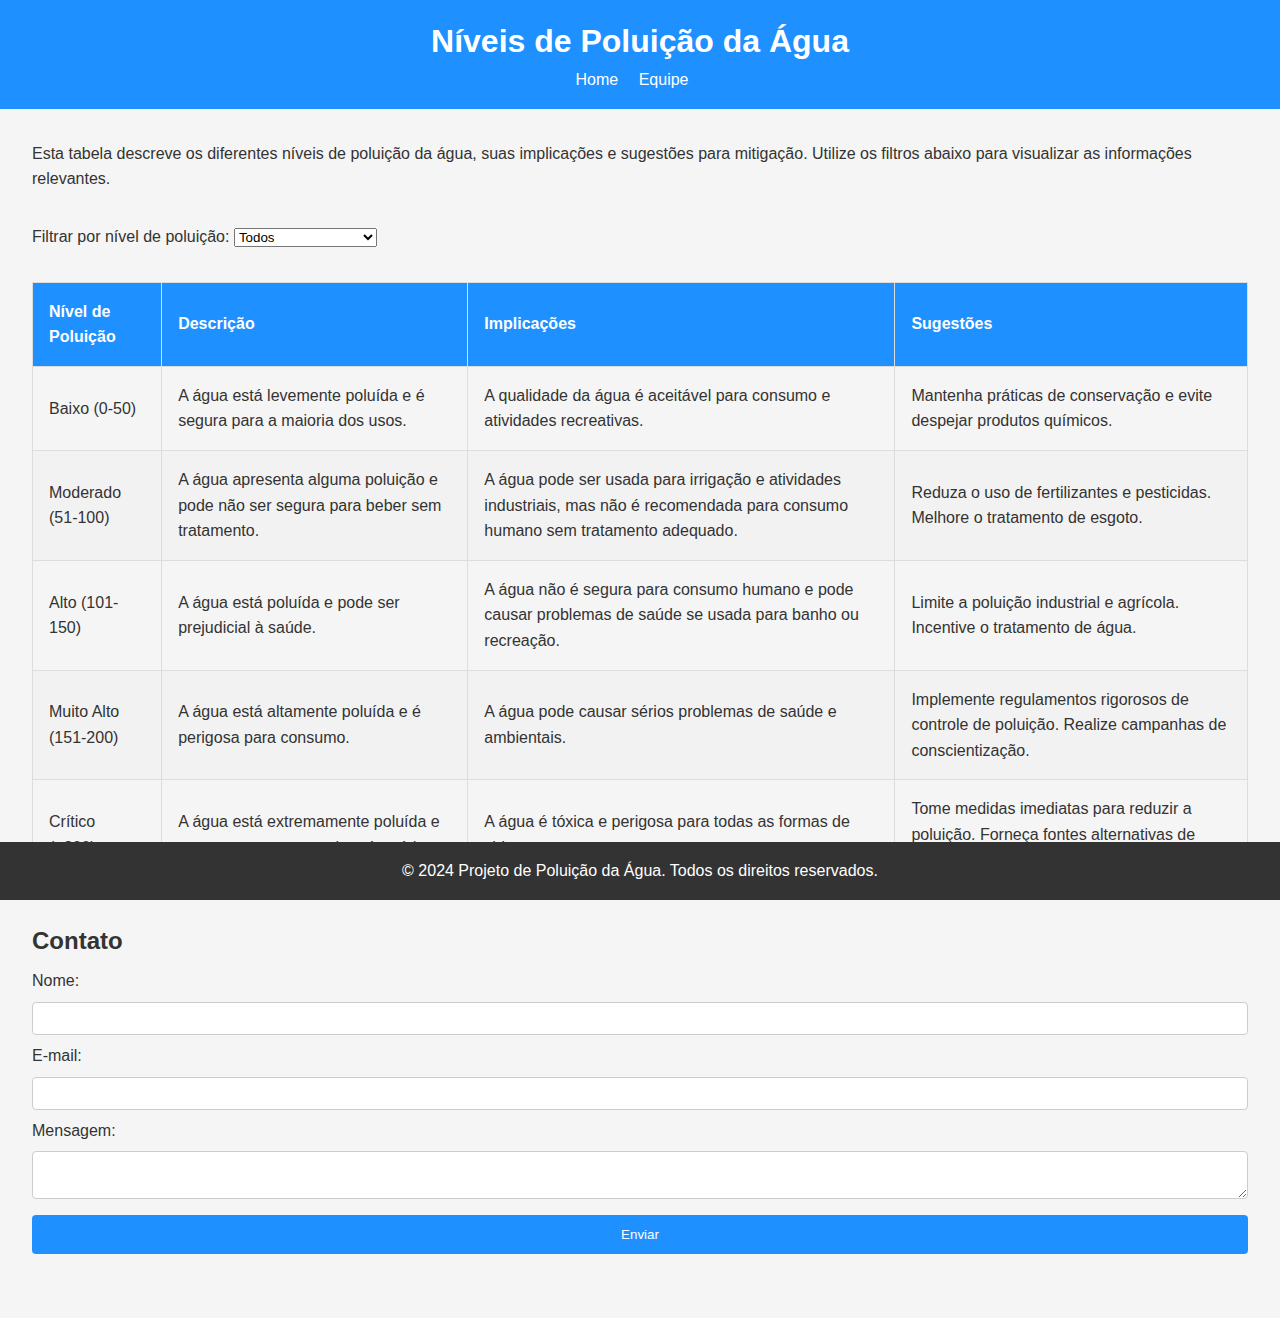
<file: index.html>
<!DOCTYPE html>
<html lang="pt-BR">
<head>
    <meta charset="UTF-8">
    <meta name="viewport" content="width=device-width, initial-scale=1.0">
    <title>Níveis de Poluição da Água</title>
    <link rel="stylesheet" href="styles.css">
    <script src="scripts.js" defer></script>
</head>
<body>
    <header>
        <h1>Níveis de Poluição da Água</h1>
        <nav>
            <ul>
                <li><a href="index.html">Home</a></li>
                <li><a href="equipe.html">Equipe</a></li>
            </ul>
        </nav>
    </header>
    <main>
        <section id="intro">
            <p>Esta tabela descreve os diferentes níveis de poluição da água, suas implicações e sugestões para mitigação. Utilize os filtros abaixo para visualizar as informações relevantes.</p>
        </section>
        <section id="filters">
            <label for="pollution-level">Filtrar por nível de poluição:</label>
            <select id="pollution-level" onchange="filterTable()">
                <option value="all">Todos</option>
                <option value="low">Baixo (0-50)</option>
                <option value="moderate">Moderado (51-100)</option>
                <option value="high">Alto (101-150)</option>
                <option value="very-high">Muito Alto (151-200)</option>
                <option value="critical">Crítico (&gt;200)</option>
            </select>
        </section>
        <section>
            <table id="pollutionTable">
                <thead>
                    <tr>
                        <th>Nível de Poluição</th>
                        <th>Descrição</th>
                        <th>Implicações</th>
                        <th>Sugestões</th>
                    </tr>
                </thead>
                <tbody>
                    <tr data-level="low">
                        <td>Baixo (0-50)</td>
                        <td>A água está levemente poluída e é segura para a maioria dos usos.</td>
                        <td>A qualidade da água é aceitável para consumo e atividades recreativas.</td>
                        <td>Mantenha práticas de conservação e evite despejar produtos químicos.</td>
                    </tr>
                    <tr data-level="moderate">
                        <td>Moderado (51-100)</td>
                        <td>A água apresenta alguma poluição e pode não ser segura para beber sem tratamento.</td>
                        <td>A água pode ser usada para irrigação e atividades industriais, mas não é recomendada para consumo humano sem tratamento adequado.</td>
                        <td>Reduza o uso de fertilizantes e pesticidas. Melhore o tratamento de esgoto.</td>
                    </tr>
                    <tr data-level="high">
                        <td>Alto (101-150)</td>
                        <td>A água está poluída e pode ser prejudicial à saúde.</td>
                        <td>A água não é segura para consumo humano e pode causar problemas de saúde se usada para banho ou recreação.</td>
                        <td>Limite a poluição industrial e agrícola. Incentive o tratamento de água.</td>
                    </tr>
                    <tr data-level="very-high">
                        <td>Muito Alto (151-200)</td>
                        <td>A água está altamente poluída e é perigosa para consumo.</td>
                        <td>A água pode causar sérios problemas de saúde e ambientais.</td>
                        <td>Implemente regulamentos rigorosos de controle de poluição. Realize campanhas de conscientização.</td>
                    </tr>
                    <tr data-level="critical">
                        <td>Crítico (&gt;200)</td>
                        <td>A água está extremamente poluída e representa um grave risco à saúde.</td>
                        <td>A água é tóxica e perigosa para todas as formas de vida.</td>
                        <td>Tome medidas imediatas para reduzir a poluição. Forneça fontes alternativas de água potável.</td>
                    </tr>
                </tbody>
            </table>
        </section>
        <section id="contact">
            <h2>Contato</h2>
            <form id="contactForm">
                <label for="name">Nome:</label>
                <input type="text" id="name" name="name" required>
                <label for="email">E-mail:</label>
                <input type="email" id="email" name="email" required>
                <label for="message">Mensagem:</label>
                <textarea id="message" name="message" required></textarea>
                <button type="submit">Enviar</button>
            </form>
        </section>
    </main>
    <footer>
        <p>&copy; 2024 Projeto de Poluição da Água. Todos os direitos reservados.</p>
    </footer>
</body>
</html>
</file>
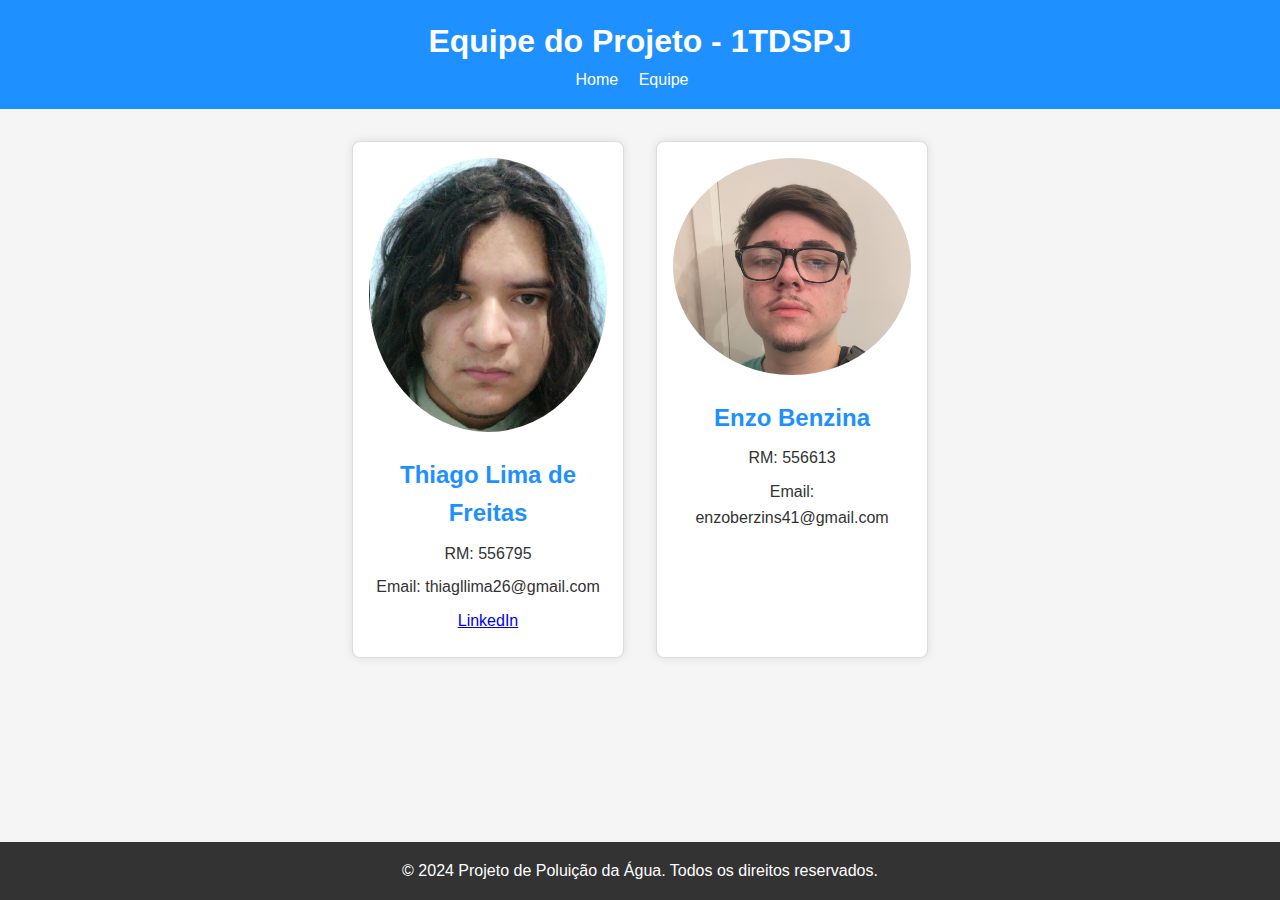
<file: equipe.html>
<!DOCTYPE html>
<html lang="pt-BR">
<head>
    <meta charset="UTF-8">
    <meta name="viewport" content="width=device-width, initial-scale=1.0">
    <title>Equipe</title>
    <link rel="stylesheet" href="styles.css">
    <script src="scripts.js" defer></script>
</head>
<body>
    <header>
        <h1>Equipe do Projeto - 1TDSPJ</h1>
        <nav>
            <ul>
                <li><a href="index.html">Home</a></li>
                <li><a href="equipe.html">Equipe</a></li>
            </ul>
        </nav>
    </header>
    <main>
        <section id="team">
            <article class="team-member">
                <img src="imgs/thiago.jpg" alt="Foto do Thiago">
                <h2>Thiago Lima de Freitas</h2>
                <p>RM: 556795</p>
                <p>Email: thiagllima26@gmail.com</p>
                <p><a href="https://www.linkedin.com/in/thiago-lima-de-freitas-359018205/">LinkedIn</a></p>
            </article>
            <article class="team-member">
                <img src="imgs/enzo.jpg" alt="Foto do Enzo">
                <h2>Enzo Benzina</h2>
                <p>RM: 556613</p>
                <p>Email: enzoberzins41@gmail.com</p>
            </article>
        </section>
    </main>
    <footer>
        <p>&copy; 2024 Projeto de Poluição da Água. Todos os direitos reservados.</p>
    </footer>
</body>
</html>
</file>
<file: styles.css>
/* Reset básico */
* {
    margin: 0;
    padding: 0;
    box-sizing: border-box;
}

body {
    font-family: Arial, sans-serif;
    background-color: #f5f5f5;
    color: #333;
    line-height: 1.6;
}

header {
    background-color: #1E90FF; /* Azul vibrante */
    color: white;
    padding: 1rem;
    text-align: center;
}

nav ul {
    list-style: none;
    padding: 0;
}

nav ul li {
    display: inline;
    margin-right: 1rem;
}

nav ul li a {
    color: white;
    text-decoration: none;
}

main {
    padding: 2rem;
}

section {
    margin-bottom: 2rem;
}

#team {
    display: flex;
    flex-wrap: wrap;
    gap: 2rem;
    justify-content: center;
}

.team-member {
    background-color: white;
    border: 1px solid #ddd;
    border-radius: 8px;
    padding: 1rem;
    width: calc(25% - 2rem); /* Adjust based on the gap */
    box-shadow: 0 0 10px rgba(0, 0, 0, 0.1);
    text-align: center;
}

.team-member img {
    max-width: 100%;
    border-radius: 50%;
    margin-bottom: 1rem;
}

.team-member h2 {
    color: #1E90FF; /* Azul vibrante */
    margin-bottom: 0.5rem;
}

.team-member p {
    margin-bottom: 0.5rem;
}

#contactForm {
    display: flex;
    flex-direction: column;
}

#contactForm label {
    margin-top: 0.5rem;
}

#contactForm input, #contactForm textarea {
    padding: 0.5rem;
    margin-top: 0.5rem;
    border: 1px solid #ccc;
    border-radius: 4px;
}

#contactForm button {
    margin-top: 1rem;
    padding: 0.75rem;
    background-color: #1E90FF; /* Azul vibrante */
    color: white;
    border: none;
    border-radius: 4px;
    cursor: pointer;
}

#contactForm button:hover {
    background-color: #1C86EE;
}

footer {
    background-color: #333;
    color: white;
    text-align: center;
    padding: 1rem;
    position: fixed;
    width: 100%;
    bottom: 0;
}

/* Estilos específicos para a tabela */
table {
    width: 100%;
    border-collapse: collapse;
    margin: 2rem 0;
}

table, th, td {
    border: 1px solid #ddd;
}

th, td {
    padding: 1rem;
    text-align: left;
}

th {
    background-color: #1E90FF; /* Azul vibrante */
    color: white;
}

tr:nth-child(even) {
    background-color: #f2f2f2;
}

tr:hover {
    background-color: #ddd;
}
</file>
